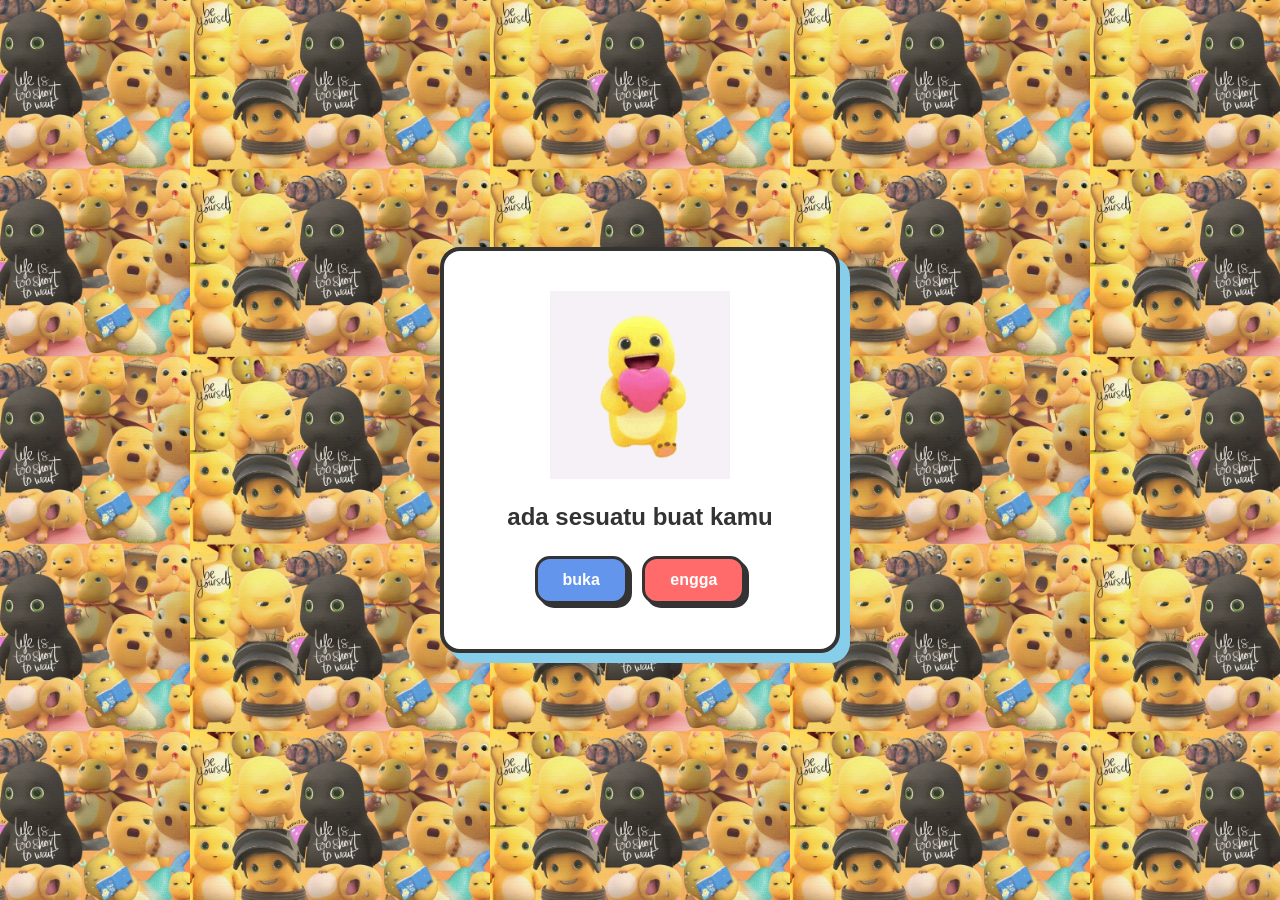
<file: index.html>
<!DOCTYPE html>
<html lang="id">
<head>
    <meta charset="UTF-8">
    <meta name="viewport" content="width=device-width, initial-scale=1.0">
    <title>Halo!</title>
    <link rel="stylesheet" href="style.css">
</head>
<body>

    <div class="kotak-3d">
        <img src="Asset/nailong.gif" alt="Nailong" class="gif-lucu">
        <h2>ada sesuatu buat kamu</h2>
        
        <button id="btn-open" class="btn-biru">buka</button>
        <button id="btn-no" class="btn-merah">engga</button>
    </div>

    <script src="script.js"></script>
</body>
</html>
</file>
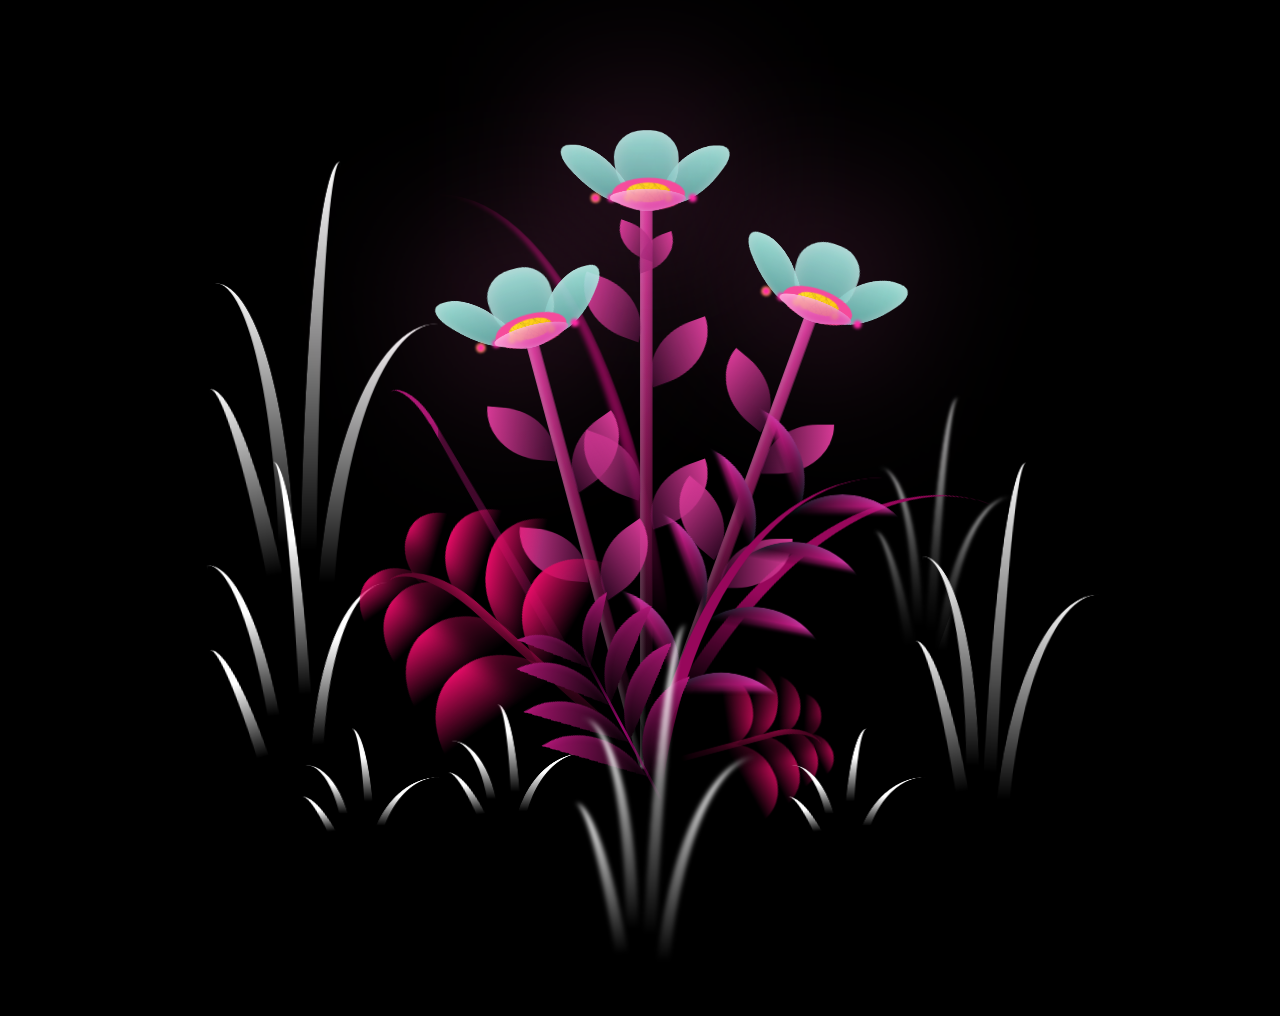
<file: bunga.html>
<!DOCTYPE html>
<html lang="en">
<head>
    <meta charset="UTF-8">
    <meta http-equiv="X-UA-Compatible" content="IE=edge">
    <meta name="viewport" content="width=device-width, initial-scale=1.0">
    <link rel="stylesheet" href="bunga.css">
    <script src="main.js" type="text/javascript"></script><title>Flowers</title>
</head>
    
<body class="not-loaded">
    <div class="night"></div>
    <div class="flowers">
      <div class="flower flower--1">
        <div class="flower__leafs flower__leafs--1">
          <div class="flower__leaf flower__leaf--1"></div>
          <div class="flower__leaf flower__leaf--2"></div>
          <div class="flower__leaf flower__leaf--3"></div>
          <div class="flower__leaf flower__leaf--4"></div>
          <div class="flower__white-circle"></div>
  
          <div class="flower__light flower__light--1"></div>
          <div class="flower__light flower__light--2"></div>
          <div class="flower__light flower__light--3"></div>
          <div class="flower__light flower__light--4"></div>
          <div class="flower__light flower__light--5"></div>
          <div class="flower__light flower__light--6"></div>
          <div class="flower__light flower__light--7"></div>
          <div class="flower__light flower__light--8"></div>
  
        </div>
        <div class="flower__line">
          <div class="flower__line__leaf flower__line__leaf--1"></div>
          <div class="flower__line__leaf flower__line__leaf--2"></div>
          <div class="flower__line__leaf flower__line__leaf--3"></div>
          <div class="flower__line__leaf flower__line__leaf--4"></div>
          <div class="flower__line__leaf flower__line__leaf--5"></div>
          <div class="flower__line__leaf flower__line__leaf--6"></div>
        </div>
      </div>
  
      <div class="flower flower--2">
        <div class="flower__leafs flower__leafs--2">
          <div class="flower__leaf flower__leaf--1"></div>
          <div class="flower__leaf flower__leaf--2"></div>
          <div class="flower__leaf flower__leaf--3"></div>
          <div class="flower__leaf flower__leaf--4"></div>
          <div class="flower__white-circle"></div>
  
          <div class="flower__light flower__light--1"></div>
          <div class="flower__light flower__light--2"></div>
          <div class="flower__light flower__light--3"></div>
          <div class="flower__light flower__light--4"></div>
          <div class="flower__light flower__light--5"></div>
          <div class="flower__light flower__light--6"></div>
          <div class="flower__light flower__light--7"></div>
          <div class="flower__light flower__light--8"></div>
  
        </div>
        <div class="flower__line">
          <div class="flower__line__leaf flower__line__leaf--1"></div>
          <div class="flower__line__leaf flower__line__leaf--2"></div>
          <div class="flower__line__leaf flower__line__leaf--3"></div>
          <div class="flower__line__leaf flower__line__leaf--4"></div>
        </div>
      </div>
  
      <div class="flower flower--3">
        <div class="flower__leafs flower__leafs--3">
          <div class="flower__leaf flower__leaf--1"></div>
          <div class="flower__leaf flower__leaf--2"></div>
          <div class="flower__leaf flower__leaf--3"></div>
          <div class="flower__leaf flower__leaf--4"></div>
          <div class="flower__white-circle"></div>
  
          <div class="flower__light flower__light--1"></div>
          <div class="flower__light flower__light--2"></div>
          <div class="flower__light flower__light--3"></div>
          <div class="flower__light flower__light--4"></div>
          <div class="flower__light flower__light--5"></div>
          <div class="flower__light flower__light--6"></div>
          <div class="flower__light flower__light--7"></div>
          <div class="flower__light flower__light--8"></div>
  
        </div>
        <div class="flower__line">
          <div class="flower__line__leaf flower__line__leaf--1"></div>
          <div class="flower__line__leaf flower__line__leaf--2"></div>
          <div class="flower__line__leaf flower__line__leaf--3"></div>
          <div class="flower__line__leaf flower__line__leaf--4"></div>
        </div>
      </div>
  
      <div class="grow-ans" style="--d:1.2s">
        <div class="flower__g-long">
          <div class="flower__g-long__top"></div>
          <div class="flower__g-long__bottom"></div>
        </div>
      </div>
  
      <div class="growing-grass">
        <div class="flower__grass flower__grass--1">
          <div class="flower__grass--top"></div>
          <div class="flower__grass--bottom"></div>
          <div class="flower__grass__leaf flower__grass__leaf--1"></div>
          <div class="flower__grass__leaf flower__grass__leaf--2"></div>
          <div class="flower__grass__leaf flower__grass__leaf--3"></div>
          <div class="flower__grass__leaf flower__grass__leaf--4"></div>
          <div class="flower__grass__leaf flower__grass__leaf--5"></div>
          <div class="flower__grass__leaf flower__grass__leaf--6"></div>
          <div class="flower__grass__leaf flower__grass__leaf--7"></div>
          <div class="flower__grass__leaf flower__grass__leaf--8"></div>
          <div class="flower__grass__overlay"></div>
        </div>
      </div>
  
      <div class="growing-grass">
        <div class="flower__grass flower__grass--2">
          <div class="flower__grass--top"></div>
          <div class="flower__grass--bottom"></div>
          <div class="flower__grass__leaf flower__grass__leaf--1"></div>
          <div class="flower__grass__leaf flower__grass__leaf--2"></div>
          <div class="flower__grass__leaf flower__grass__leaf--3"></div>
          <div class="flower__grass__leaf flower__grass__leaf--4"></div>
          <div class="flower__grass__leaf flower__grass__leaf--5"></div>
          <div class="flower__grass__leaf flower__grass__leaf--6"></div>
          <div class="flower__grass__leaf flower__grass__leaf--7"></div>
          <div class="flower__grass__leaf flower__grass__leaf--8"></div>
          <div class="flower__grass__overlay"></div>
        </div>
      </div>
  
      <div class="grow-ans" style="--d:2.4s">
        <div class="flower__g-right flower__g-right--1">
          <div class="leaf"></div>
        </div>
      </div>
  
      <div class="grow-ans" style="--d:2.8s">
        <div class="flower__g-right flower__g-right--2">
          <div class="leaf"></div>
        </div>
      </div>
  
      <div class="grow-ans" style="--d:2.8s">
        <div class="flower__g-front">
          <div class="flower__g-front__leaf-wrapper flower__g-front__leaf-wrapper--1">
            <div class="flower__g-front__leaf"></div>
          </div>
          <div class="flower__g-front__leaf-wrapper flower__g-front__leaf-wrapper--2">
            <div class="flower__g-front__leaf"></div>
          </div>
          <div class="flower__g-front__leaf-wrapper flower__g-front__leaf-wrapper--3">
            <div class="flower__g-front__leaf"></div>
          </div>
          <div class="flower__g-front__leaf-wrapper flower__g-front__leaf-wrapper--4">
            <div class="flower__g-front__leaf"></div>
          </div>
          <div class="flower__g-front__leaf-wrapper flower__g-front__leaf-wrapper--5">
            <div class="flower__g-front__leaf"></div>
          </div>
          <div class="flower__g-front__leaf-wrapper flower__g-front__leaf-wrapper--6">
            <div class="flower__g-front__leaf"></div>
          </div>
          <div class="flower__g-front__leaf-wrapper flower__g-front__leaf-wrapper--7">
            <div class="flower__g-front__leaf"></div>
          </div>
          <div class="flower__g-front__leaf-wrapper flower__g-front__leaf-wrapper--8">
            <div class="flower__g-front__leaf"></div>
          </div>
          <div class="flower__g-front__line"></div>
        </div>
      </div>
  
      <div class="grow-ans" style="--d:3.2s">
        <div class="flower__g-fr">
          <div class="leaf"></div>
          <div class="flower__g-fr__leaf flower__g-fr__leaf--1"></div>
          <div class="flower__g-fr__leaf flower__g-fr__leaf--2"></div>
          <div class="flower__g-fr__leaf flower__g-fr__leaf--3"></div>
          <div class="flower__g-fr__leaf flower__g-fr__leaf--4"></div>
          <div class="flower__g-fr__leaf flower__g-fr__leaf--5"></div>
          <div class="flower__g-fr__leaf flower__g-fr__leaf--6"></div>
          <div class="flower__g-fr__leaf flower__g-fr__leaf--7"></div>
          <div class="flower__g-fr__leaf flower__g-fr__leaf--8"></div>
        </div>
      </div>
  
      <div class="long-g long-g--0">
        <div class="grow-ans" style="--d:3s">
          <div class="leaf leaf--0"></div>
        </div>
        <div class="grow-ans" style="--d:2.2s">
          <div class="leaf leaf--1"></div>
        </div>
        <div class="grow-ans" style="--d:3.4s">
          <div class="leaf leaf--2"></div>
        </div>
        <div class="grow-ans" style="--d:3.6s">
          <div class="leaf leaf--3"></div>
        </div>
      </div>
  
      <div class="long-g long-g--1">
        <div class="grow-ans" style="--d:3.6s">
          <div class="leaf leaf--0"></div>
        </div>
        <div class="grow-ans" style="--d:3.8s">
          <div class="leaf leaf--1"></div>
        </div>
        <div class="grow-ans" style="--d:4s">
          <div class="leaf leaf--2"></div>
        </div>
        <div class="grow-ans" style="--d:4.2s">
          <div class="leaf leaf--3"></div>
        </div>
      </div>
  
      <div class="long-g long-g--2">
        <div class="grow-ans" style="--d:4s">
          <div class="leaf leaf--0"></div>
        </div>
        <div class="grow-ans" style="--d:4.2s">
          <div class="leaf leaf--1"></div>
        </div>
        <div class="grow-ans" style="--d:4.4s">
          <div class="leaf leaf--2"></div>
        </div>
        <div class="grow-ans" style="--d:4.6s">
          <div class="leaf leaf--3"></div>
        </div>
      </div>
  
      <div class="long-g long-g--3">
        <div class="grow-ans" style="--d:4s">
          <div class="leaf leaf--0"></div>
        </div>
        <div class="grow-ans" style="--d:4.2s">
          <div class="leaf leaf--1"></div>
        </div>
        <div class="grow-ans" style="--d:3s">
          <div class="leaf leaf--2"></div>
        </div>
        <div class="grow-ans" style="--d:3.6s">
          <div class="leaf leaf--3"></div>
        </div>
      </div>
  
      <div class="long-g long-g--4">
        <div class="grow-ans" style="--d:4s">
          <div class="leaf leaf--0"></div>
        </div>
        <div class="grow-ans" style="--d:4.2s">
          <div class="leaf leaf--1"></div>
        </div>
        <div class="grow-ans" style="--d:3s">
          <div class="leaf leaf--2"></div>
        </div>
        <div class="grow-ans" style="--d:3.6s">
          <div class="leaf leaf--3"></div>
        </div>
      </div>
  
      <div class="long-g long-g--5">
        <div class="grow-ans" style="--d:4s">
          <div class="leaf leaf--0"></div>
        </div>
        <div class="grow-ans" style="--d:4.2s">
          <div class="leaf leaf--1"></div>
        </div>
        <div class="grow-ans" style="--d:3s">
          <div class="leaf leaf--2"></div>
        </div>
        <div class="grow-ans" style="--d:3.6s">
          <div class="leaf leaf--3"></div>
        </div>
      </div>
  
      <div class="long-g long-g--6">
        <div class="grow-ans" style="--d:4.2s">
          <div class="leaf leaf--0"></div>
        </div>
        <div class="grow-ans" style="--d:4.4s">
          <div class="leaf leaf--1"></div>
        </div>
        <div class="grow-ans" style="--d:4.6s">
          <div class="leaf leaf--2"></div>
        </div>
        <div class="grow-ans" style="--d:4.8s">
          <div class="leaf leaf--3"></div>
        </div>
      </div>
  
      <div class="long-g long-g--7">
        <div class="grow-ans" style="--d:3s">
          <div class="leaf leaf--0"></div>
        </div>
        <div class="grow-ans" style="--d:3.2s">
          <div class="leaf leaf--1"></div>
        </div>
        <div class="grow-ans" style="--d:3.5s">
          <div class="leaf leaf--2"></div>
        </div>
        <div class="grow-ans" style="--d:3.6s">
          <div class="leaf leaf--3"></div>
        </div>
      </div>
    </div>
</body>
</html>
</file>
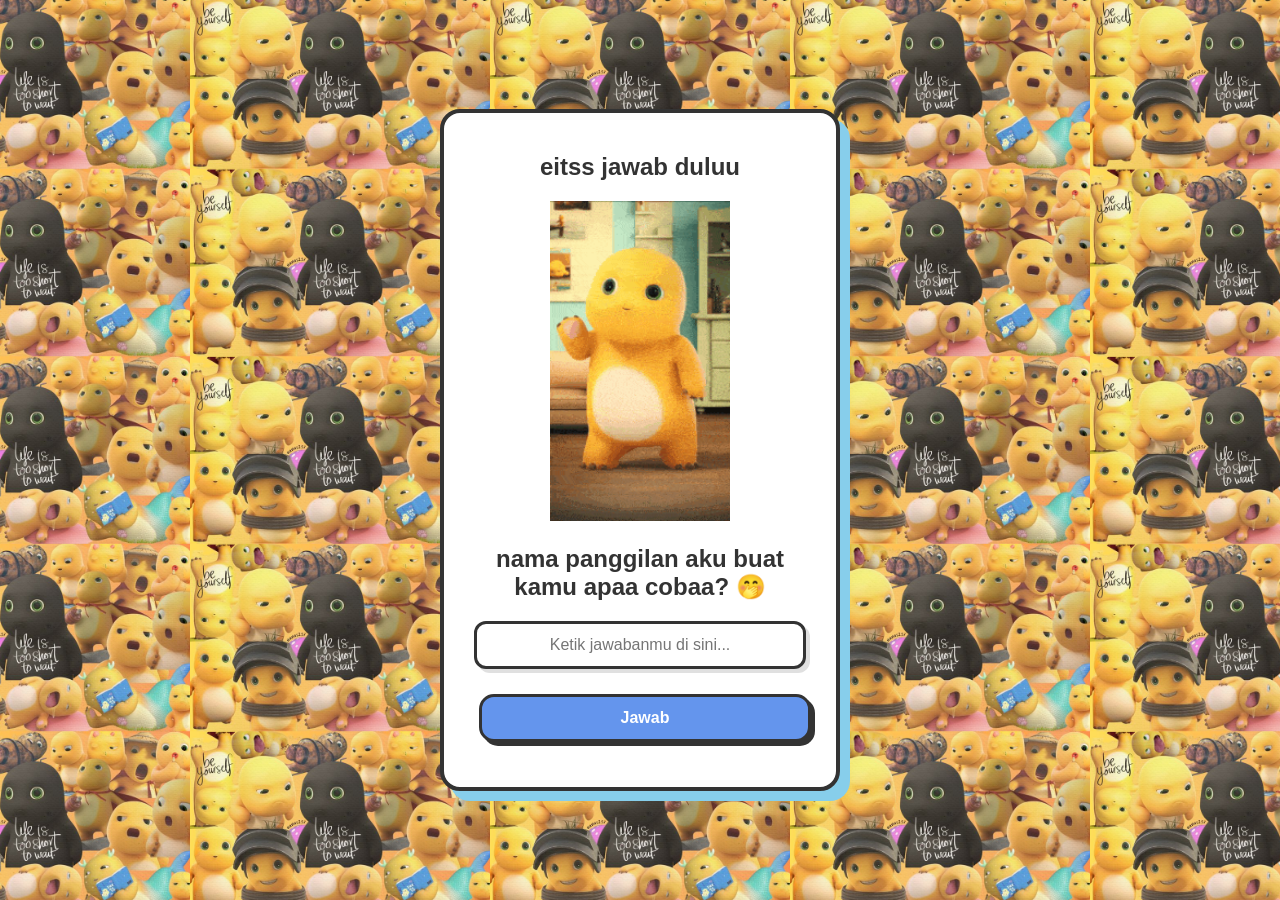
<file: pertanyaan.html>
<!DOCTYPE html>
<html lang="id">
<head>
    <meta charset="UTF-8">
    <meta name="viewport" content="width=device-width, initial-scale=1.0">
    <title>Masukin Password Dulu!</title>
    <link rel="stylesheet" href="style.css">
</head>
<body>

    <div class="kotak-3d">
        <h2>eitss jawab duluu</h2>
        <img src="Asset/nailong 2.gif" alt="Nailong" class="gif-lucu">
        <h2>nama panggilan aku buat kamu apaa cobaa? 🤭</h2>
        
        <input type="text" id="jawaban" placeholder="Ketik jawabanmu di sini...">
        <button id="btn-jawab" class="btn-biru" style="width: 100%;">Jawab</button>
    </div>

    <script src="script.js"></script>
</body>
</html>
</file>
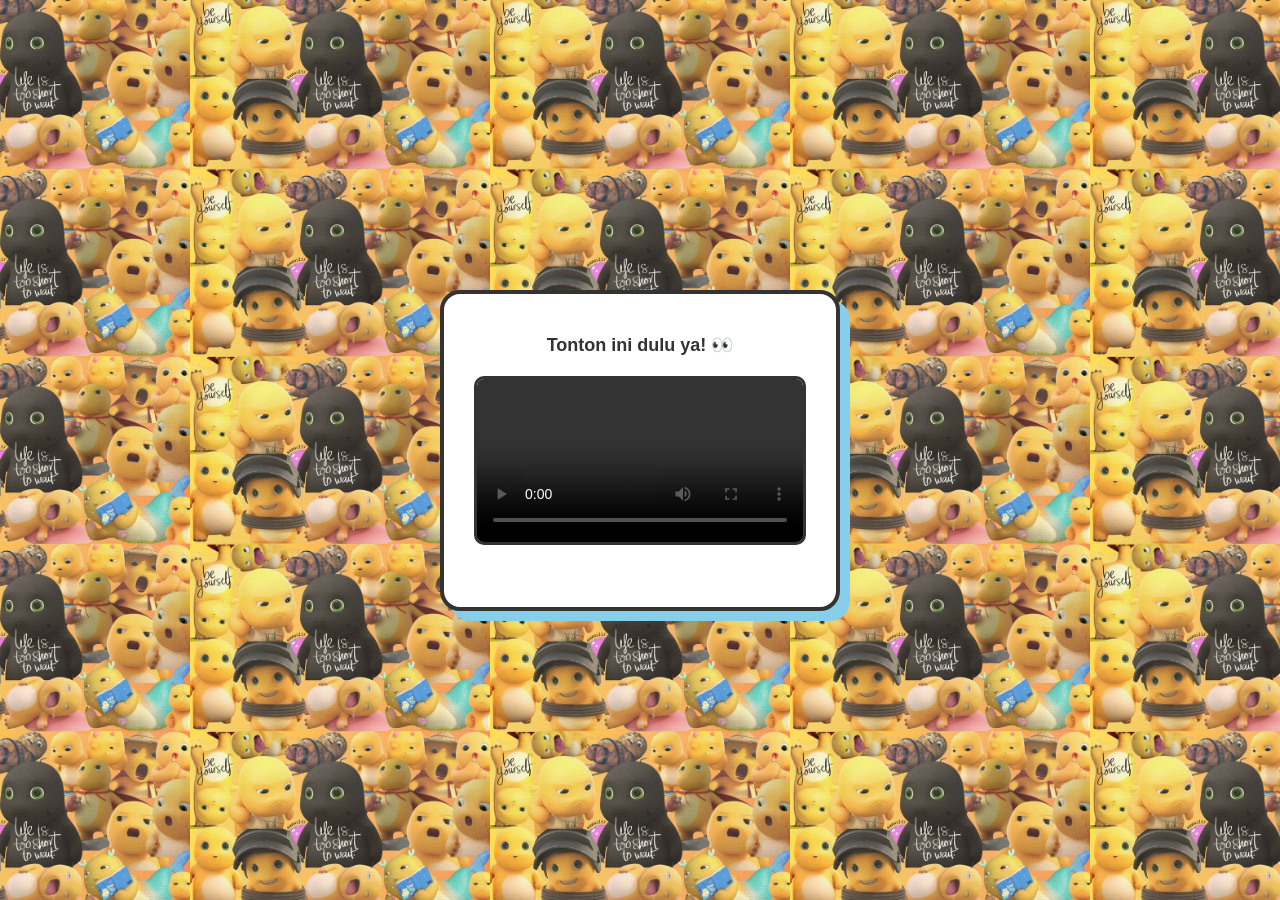
<file: video-page.html>
<!DOCTYPE html>
<html lang="id">
<head>
    <meta charset="UTF-8">
    <meta name="viewport" content="width=device-width, initial-scale=1.0">
    <title>Ada Sesuatu Buat Kamu</title>
    <link rel="stylesheet" href="style.css">
</head>
<body>

    <div class="kotak-3d">
        <h2 style="font-size: 18px;">Tonton ini dulu ya! 👀</h2>
        
        <video id="video-surprise" width="100%" style="border-radius: 10px; border: 3px solid #333;" controls>
            <source src="Asset/andin.mov" type="video/mp4">
            Browser kamu nggak support video.
        </video>

        <br><br>
        
        <button id="btn-lanjut" class="btn-biru sembunyi" style="width: 100%;">Ada satu lagi... 👉</button>
    </div>

    <script src="script.js"></script>
</body>
</html>
</file>
<file: style.css>
* {
    margin: 0;
    padding: 0;
    box-sizing: border-box;
}

body {
    background-image: url('Asset/background.png'); 
    background-repeat: repeat; 
    background-position: center;
    background-size: 300px; 
    height: 100vh;
    display: flex;
    justify-content: center;
    align-items: center;
    font-family: 'Segoe UI', Tahoma, Geneva, Verdana, sans-serif;
}

/* --- EFEK KOTAK 3D LUCU --- */
.kotak-3d {
    background-color: white;
    padding: 40px 30px;
    border-radius: 20px;
    /* Garis pinggir tebal */
    border: 4px solid #333; 
    /* Shadow padat (solid) bikin efek 3D pop-out */
    box-shadow: 10px 10px 0px #87ceeb; 
    text-align: center;
    max-width: 400px;
    width: 90%;
}

.gif-lucu {
    width: 180px;
    height: auto;
    margin-bottom: 20px;
}

h1, h2 {
    color: #333;
    margin-bottom: 20px;
}

/* --- EFEK TOMBOL 3D --- */
button {
    padding: 12px 25px;
    margin: 5px;
    border-radius: 15px;
    font-weight: bold;
    cursor: pointer;
    font-size: 16px;
    border: 3px solid #333; /* Garis pinggir tombol */
    box-shadow: 4px 4px 0px #333; /* Shadow tombol 3D */
    transition: all 0.1s; /* Animasi cepat */
}

.btn-biru {
    background-color: #6495ed; 
    color: white;
}

.btn-merah {
    background-color: #ff6b6b; 
    color: white;
}

/* Animasi kalau tombolnya DIKLIK (Ambles ke bawah) */
button:active {
    transform: translateY(4px) translateX(4px);
    box-shadow: 0px 0px 0px #333; /* Shadownya hilang seolah ditekan */
}

/* Styling Input Password */
input {
    width: 100%;
    padding: 12px;
    margin-bottom: 20px;
    border: 3px solid #333;
    border-radius: 12px;
    font-size: 16px;
    text-align: center;
    outline: none;
    box-shadow: 4px 4px 0px #e0e0e0;
}

input:focus {
    border-color: #6495ed;
}

.sembunyi {
    display: none !important;
}
</file>
<file: bunga.css>
*,
*::after,
*::before {
  padding: 0;
  margin: 0;
  box-sizing: border-box;
}

:root {
  --dark-color: #000;
}

body {
  display: flex;
  align-items: flex-end;
  justify-content: center;
  min-height: 100vh;
  background-color: var(--dark-color);
  overflow: hidden;
  perspective: 1000px;
  padding: 50px 0px;
}

.night {
  position: fixed;
  left: 50%;
  top: 0;
  transform: translateX(-50%);
  width: 100%;
  height: 100%;
  filter: blur(0.1vmin);
}

.flowers {
  position: relative;
  transform: scale(0.9);
}

.flower {
  position: absolute;
  bottom: 10vmin;
  transform-origin: bottom center;
  z-index: 10;
  --fl-speed: 0.8s;
}
.flower--1 {
  animation: moving-flower-1 4s linear infinite;
}
.flower--1 .flower__line {
  height: 70vmin;
  animation-delay: 0.3s;
}
.flower--1 .flower__line__leaf--1 {
  animation: blooming-leaf-right var(--fl-speed) 1.6s backwards;
}
.flower--1 .flower__line__leaf--2 {
  animation: blooming-leaf-right var(--fl-speed) 1.4s backwards;
}
.flower--1 .flower__line__leaf--3 {
  animation: blooming-leaf-left var(--fl-speed) 1.2s backwards;
}
.flower--1 .flower__line__leaf--4 {
  animation: blooming-leaf-left var(--fl-speed) 1s backwards;
}
.flower--1 .flower__line__leaf--5 {
  animation: blooming-leaf-right var(--fl-speed) 1.8s backwards;
}
.flower--1 .flower__line__leaf--6 {
  animation: blooming-leaf-left var(--fl-speed) 2s backwards;
}
.flower--2 {
  left: 50%;
  transform: rotate(20deg);
  animation: moving-flower-2 4s linear infinite;
}
.flower--2 .flower__line {
  height: 60vmin;
  animation-delay: 0.6s;
}
.flower--2 .flower__line__leaf--1 {
  animation: blooming-leaf-right var(--fl-speed) 1.9s backwards;
}
.flower--2 .flower__line__leaf--2 {
  animation: blooming-leaf-right var(--fl-speed) 1.7s backwards;
}
.flower--2 .flower__line__leaf--3 {
  animation: blooming-leaf-left var(--fl-speed) 1.5s backwards;
}
.flower--2 .flower__line__leaf--4 {
  animation: blooming-leaf-left var(--fl-speed) 1.3s backwards;
}
.flower--3 {
  left: 50%;
  transform: rotate(-15deg);
  animation: moving-flower-3 4s linear infinite;
}
.flower--3 .flower__line {
  animation-delay: 0.9s;
}
.flower--3 .flower__line__leaf--1 {
  animation: blooming-leaf-right var(--fl-speed) 2.5s backwards;
}
.flower--3 .flower__line__leaf--2 {
  animation: blooming-leaf-right var(--fl-speed) 2.3s backwards;
}
.flower--3 .flower__line__leaf--3 {
  animation: blooming-leaf-left var(--fl-speed) 2.1s backwards;
}
.flower--3 .flower__line__leaf--4 {
  animation: blooming-leaf-left var(--fl-speed) 1.9s backwards;
}
.flower__leafs {
  position: relative;
  animation: blooming-flower 2s backwards;
}
.flower__leafs--1 {
  animation-delay: 1.1s;
}
.flower__leafs--2 {
  animation-delay: 1.4s;
}
.flower__leafs--3 {
  animation-delay: 1.7s;
}
.flower__leafs::after {
  content: "";
  position: absolute;
  left: 0;
  top: 0;
  transform: translate(-50%, -100%);
  width: 8vmin;
  height: 8vmin;
  background-color: #ff6bc1;
  filter: blur(10vmin);
}
.flower__leaf {
  position: absolute;
  bottom: 0;
  left: 50%;
  width: 8vmin;
  height: 11vmin;
  border-radius: 51% 49% 47% 53%/44% 45% 55% 69%;
  background-color: #ffa7d3;
  background-image: linear-gradient(to top, #54b8aa, #a7ffee);
  transform-origin: bottom center;
  opacity: 0.9;
  box-shadow: inset 0 0 2vmin rgba(255, 255, 255, 0.5);
}
.flower__leaf--1 {
  transform: translate(-10%, 1%) rotateY(40deg) rotateX(-50deg);
}
.flower__leaf--2 {
  transform: translate(-50%, -4%) rotateX(40deg);
}
.flower__leaf--3 {
  transform: translate(-90%, 0%) rotateY(45deg) rotateX(50deg);
}
.flower__leaf--4 {
  width: 8vmin;
  height: 8vmin;
  transform-origin: bottom left;
  border-radius: 4vmin 10vmin 4vmin 4vmin;
  transform: translate(0%, 18%) rotateX(70deg) rotate(-43deg);
  background-image: linear-gradient(to top, #d639a7, #ffa7da);
  z-index: 1;
  opacity: 0.8;
}
.flower__white-circle {
  position: absolute;
  left: -3.5vmin;
  top: -3vmin;
  width: 9vmin;
  height: 4vmin;
  border-radius: 50%;
  background-color: #f54898;
}
.flower__white-circle::after {
  content: "";
  position: absolute;
  left: 50%;
  top: 45%;
  transform: translate(-50%, -50%);
  width: 60%;
  height: 60%;
  border-radius: inherit;
  background-image: repeating-linear-gradient(300deg, rgba(0, 0, 0, 0.03) 0px, rgba(0, 0, 0, 0.03) 1px, transparent 1px, transparent 12px), repeating-linear-gradient(45deg, rgba(0, 0, 0, 0.03) 0px, rgba(0, 0, 0, 0.03) 1px, transparent 1px, transparent 12px), repeating-linear-gradient(67.5deg, rgba(0, 0, 0, 0.03) 0px, rgba(0, 0, 0, 0.03) 1px, transparent 1px, transparent 12px), repeating-linear-gradient(135deg, rgba(0, 0, 0, 0.03) 0px, rgba(0, 0, 0, 0.03) 1px, transparent 1px, transparent 12px), repeating-linear-gradient(45deg, rgba(0, 0, 0, 0.03) 0px, rgba(0, 0, 0, 0.03) 1px, transparent 1px, transparent 12px), repeating-linear-gradient(112.5deg, rgba(0, 0, 0, 0.03) 0px, rgba(0, 0, 0, 0.03) 1px, transparent 1px, transparent 12px), repeating-linear-gradient(112.5deg, rgba(0, 0, 0, 0.03) 0px, rgba(0, 0, 0, 0.03) 1px, transparent 1px, transparent 12px), repeating-linear-gradient(45deg, rgba(0, 0, 0, 0.03) 0px, rgba(0, 0, 0, 0.03) 1px, transparent 1px, transparent 12px), repeating-linear-gradient(22.5deg, rgba(0, 0, 0, 0.03) 0px, rgba(0, 0, 0, 0.03) 1px, transparent 1px, transparent 12px), repeating-linear-gradient(45deg, rgba(0, 0, 0, 0.03) 0px, rgba(0, 0, 0, 0.03) 1px, transparent 1px, transparent 12px), repeating-linear-gradient(22.5deg, rgba(0, 0, 0, 0.03) 0px, rgba(0, 0, 0, 0.03) 1px, transparent 1px, transparent 12px), repeating-linear-gradient(135deg, rgba(0, 0, 0, 0.03) 0px, rgba(0, 0, 0, 0.03) 1px, transparent 1px, transparent 12px), repeating-linear-gradient(157.5deg, rgba(0, 0, 0, 0.03) 0px, rgba(0, 0, 0, 0.03) 1px, transparent 1px, transparent 12px), repeating-linear-gradient(67.5deg, rgba(0, 0, 0, 0.03) 0px, rgba(0, 0, 0, 0.03) 1px, transparent 1px, transparent 12px), repeating-linear-gradient(67.5deg, rgba(0, 0, 0, 0.03) 0px, rgba(0, 0, 0, 0.03) 1px, transparent 1px, transparent 12px), linear-gradient(90deg, rgb(255, 235, 18), rgb(255, 206, 0));
}
.flower__line {
  height: 55vmin;
  width: 1.5vmin;
  background-image: linear-gradient(to left, rgba(0, 0, 0, 0.2), transparent, rgba(255, 255, 255, 0.2)), linear-gradient(to top, transparent 10%, #7a144c, #d6399a);
  box-shadow: inset 0 0 2px rgba(0, 0, 0, 0.5);
  animation: grow-flower-tree 4s backwards;
}
.flower__line__leaf {
  --w: 7vmin;
  --h: calc(var(--w) + 2vmin);
  position: absolute;
  top: 20%;
  left: 90%;
  width: var(--w);
  height: var(--h);
  border-top-right-radius: var(--h);
  border-bottom-left-radius: var(--h);
  background-image: linear-gradient(to top, rgba(122, 20, 91, 0.4), #d63995);
}
.flower__line__leaf--1 {
  transform: rotate(70deg) rotateY(30deg);
}
.flower__line__leaf--2 {
  top: 45%;
  transform: rotate(70deg) rotateY(30deg);
}
.flower__line__leaf--3, .flower__line__leaf--4, .flower__line__leaf--6 {
  border-top-right-radius: 0;
  border-bottom-left-radius: 0;
  border-top-left-radius: var(--h);
  border-bottom-right-radius: var(--h);
  left: -460%;
  top: 12%;
  transform: rotate(-70deg) rotateY(30deg);
}
.flower__line__leaf--4 {
  top: 40%;
}
.flower__line__leaf--5 {
  top: 0;
  transform-origin: left;
  transform: rotate(70deg) rotateY(30deg) scale(0.6);
}
.flower__line__leaf--6 {
  top: -2%;
  left: -450%;
  transform-origin: right;
  transform: rotate(-70deg) rotateY(30deg) scale(0.6);
}
.flower__light {
  position: absolute;
  bottom: 0vmin;
  width: 1vmin;
  height: 1vmin;
  background-color: rgb(255, 251, 0);
  border-radius: 50%;
  filter: blur(0.2vmin);
  animation: light-ans 4s linear infinite backwards;
}
.flower__light:nth-child(odd) {
  background-color: #ff23a3;
}
.flower__light--1 {
  left: -2vmin;
  animation-delay: 1s;
}
.flower__light--2 {
  left: 3vmin;
  animation-delay: 0.5s;
}
.flower__light--3 {
  left: -6vmin;
  animation-delay: 0.3s;
}
.flower__light--4 {
  left: 6vmin;
  animation-delay: 0.9s;
}
.flower__light--5 {
  left: -1vmin;
  animation-delay: 1.5s;
}
.flower__light--6 {
  left: -4vmin;
  animation-delay: 3s;
}
.flower__light--7 {
  left: 3vmin;
  animation-delay: 2s;
}
.flower__light--8 {
  left: -6vmin;
  animation-delay: 3.5s;
}
.flower__grass {
  --c: #e40b65;
  --line-w: 1.5vmin;
  position: absolute;
  bottom: 12vmin;
  left: -7vmin;
  display: flex;
  flex-direction: column;
  align-items: flex-end;
  z-index: 20;
  transform-origin: bottom center;
  transform: rotate(-48deg) rotateY(40deg);
}
.flower__grass--1 {
  animation: moving-grass 2s linear infinite;
}
.flower__grass--2 {
  left: 2vmin;
  bottom: 10vmin;
  transform: scale(0.5) rotate(75deg) rotateX(10deg) rotateY(-200deg);
  opacity: 0.8;
  z-index: 0;
  animation: moving-grass--2 1.5s linear infinite;
}
.flower__grass--top {
  width: 7vmin;
  height: 10vmin;
  border-top-right-radius: 100%;
  border-right: var(--line-w) solid var(--c);
  transform-origin: bottom center;
  transform: rotate(-2deg);
}
.flower__grass--bottom {
  margin-top: -2px;
  width: var(--line-w);
  height: 25vmin;
  background-image: linear-gradient(to top, transparent, var(--c));
}
.flower__grass__leaf {
  --size: 10vmin;
  position: absolute;
  width: calc(var(--size) * 2.1);
  height: var(--size);
  border-top-left-radius: var(--size);
  border-top-right-radius: var(--size);
  background-image: linear-gradient(to top, transparent, transparent 30%, var(--c));
  z-index: 100;
}
.flower__grass__leaf--1 {
  top: -6%;
  left: 30%;
  --size: 6vmin;
  transform: rotate(-20deg);
  animation: growing-grass-ans--1 2s 2.6s backwards;
}
@keyframes growing-grass-ans--1 {
  0% {
    transform-origin: bottom left;
    transform: rotate(-20deg) scale(0);
  }
}
.flower__grass__leaf--2 {
  top: -5%;
  left: -110%;
  --size: 6vmin;
  transform: rotate(10deg);
  animation: growing-grass-ans--2 2s 2.4s linear backwards;
}
@keyframes growing-grass-ans--2 {
  0% {
    transform-origin: bottom right;
    transform: rotate(10deg) scale(0);
  }
}
.flower__grass__leaf--3 {
  top: 5%;
  left: 60%;
  --size: 8vmin;
  transform: rotate(-18deg) rotateX(-20deg);
  animation: growing-grass-ans--3 2s 2.2s linear backwards;
}
@keyframes growing-grass-ans--3 {
  0% {
    transform-origin: bottom left;
    transform: rotate(-18deg) rotateX(-20deg) scale(0);
  }
}
.flower__grass__leaf--4 {
  top: 6%;
  left: -135%;
  --size: 8vmin;
  transform: rotate(2deg);
  animation: growing-grass-ans--4 2s 2s linear backwards;
}
@keyframes growing-grass-ans--4 {
  0% {
    transform-origin: bottom right;
    transform: rotate(2deg) scale(0);
  }
}
.flower__grass__leaf--5 {
  top: 20%;
  left: 60%;
  --size: 10vmin;
  transform: rotate(-24deg) rotateX(-20deg);
  animation: growing-grass-ans--5 2s 1.8s linear backwards;
}
@keyframes growing-grass-ans--5 {
  0% {
    transform-origin: bottom left;
    transform: rotate(-24deg) rotateX(-20deg) scale(0);
  }
}
.flower__grass__leaf--6 {
  top: 22%;
  left: -180%;
  --size: 10vmin;
  transform: rotate(10deg);
  animation: growing-grass-ans--6 2s 1.6s linear backwards;
}
@keyframes growing-grass-ans--6 {
  0% {
    transform-origin: bottom right;
    transform: rotate(10deg) scale(0);
  }
}
.flower__grass__leaf--7 {
  top: 39%;
  left: 70%;
  --size: 10vmin;
  transform: rotate(-10deg);
  animation: growing-grass-ans--7 2s 1.4s linear backwards;
}
@keyframes growing-grass-ans--7 {
  0% {
    transform-origin: bottom left;
    transform: rotate(-10deg) scale(0);
  }
}
.flower__grass__leaf--8 {
  top: 40%;
  left: -215%;
  --size: 11vmin;
  transform: rotate(10deg);
  animation: growing-grass-ans--8 2s 1.2s linear backwards;
}
@keyframes growing-grass-ans--8 {
  0% {
    transform-origin: bottom right;
    transform: rotate(10deg) scale(0);
  }
}
.flower__grass__overlay {
  position: absolute;
  top: -10%;
  right: 0%;
  width: 100%;
  height: 100%;
  background-color: rgba(0, 0, 0, 0.6);
  filter: blur(1.5vmin);
  z-index: 100;
}
.flower__g-long {
  --w: 2vmin;
  --h: 6vmin;
  --c: #aa1571;
  position: absolute;
  bottom: 10vmin;
  left: -3vmin;
  transform-origin: bottom center;
  transform: rotate(-30deg) rotateY(-20deg);
  display: flex;
  flex-direction: column;
  align-items: flex-end;
  animation: flower-g-long-ans 3s linear infinite;
}
@keyframes flower-g-long-ans {
  0%, 100% {
    transform: rotate(-30deg) rotateY(-20deg);
  }
  50% {
    transform: rotate(-32deg) rotateY(-20deg);
  }
}
.flower__g-long__top {
  top: calc(var(--h) * -1);
  width: calc(var(--w) + 1vmin);
  height: var(--h);
  border-top-right-radius: 100%;
  border-right: 0.7vmin solid var(--c);
  transform: translate(-0.7vmin, 1vmin);
}
.flower__g-long__bottom {
  width: var(--w);
  height: 50vmin;
  transform-origin: bottom center;
  background-image: linear-gradient(to top, transparent 30%, var(--c));
  box-shadow: inset 0 0 2px rgba(0, 0, 0, 0.5);
  clip-path: polygon(35% 0, 65% 1%, 100% 100%, 0% 100%);
}
.flower__g-right {
  position: absolute;
  bottom: 6vmin;
  left: -2vmin;
  transform-origin: bottom left;
  transform: rotate(20deg);
}
.flower__g-right .leaf {
  width: 30vmin;
  height: 50vmin;
  border-top-left-radius: 100%;
  border-left: 2vmin solid #97075b;
  background-image: linear-gradient(to bottom, transparent, var(--dark-color) 60%);
  -webkit-mask-image: linear-gradient(to top, transparent 30%, #079097 60%);
}
.flower__g-right--1 {
  animation: flower-g-right-ans 2.5s linear infinite;
}
.flower__g-right--2 {
  left: 5vmin;
  transform: rotateY(-180deg);
  animation: flower-g-right-ans--2 3s linear infinite;
}
.flower__g-right--2 .leaf {
  height: 75vmin;
  filter: blur(0.3vmin);
  opacity: 0.8;
}
@keyframes flower-g-right-ans {
  0%, 100% {
    transform: rotate(20deg);
  }
  50% {
    transform: rotate(24deg) rotateX(-20deg);
  }
}
@keyframes flower-g-right-ans--2 {
  0%, 100% {
    transform: rotateY(-180deg) rotate(0deg) rotateX(-20deg);
  }
  50% {
    transform: rotateY(-180deg) rotate(6deg) rotateX(-20deg);
  }
}
.flower__g-front {
  position: absolute;
  bottom: 6vmin;
  left: 2.5vmin;
  z-index: 100;
  transform-origin: bottom center;
  transform: rotate(-28deg) rotateY(30deg) scale(1.04);
  animation: flower__g-front-ans 2s linear infinite;
}
@keyframes flower__g-front-ans {
  0%, 100% {
    transform: rotate(-28deg) rotateY(30deg) scale(1.04);
  }
  50% {
    transform: rotate(-35deg) rotateY(40deg) scale(1.04);
  }
}
.flower__g-front__line {
  width: 0.3vmin;
  height: 20vmin;
  background-image: linear-gradient(to top, transparent, #97076c, transparent 100%);
  position: relative;
}
.flower__g-front__leaf-wrapper {
  position: absolute;
  top: 0;
  left: 0;
  transform-origin: bottom left;
  transform: rotate(10deg);
}
.flower__g-front__leaf-wrapper:nth-child(even) {
  left: 0vmin;
  transform: rotateY(-180deg) rotate(5deg);
  animation: flower__g-front__leaf-left-ans 1s ease-in backwards;
}
.flower__g-front__leaf-wrapper:nth-child(odd) {
  animation: flower__g-front__leaf-ans 1s ease-in backwards;
}
.flower__g-front__leaf-wrapper--1 {
  top: -8vmin;
  transform: scale(0.7);
  animation: flower__g-front__leaf-ans 1s 5.5s ease-in backwards !important;
}
.flower__g-front__leaf-wrapper--2 {
  top: -8vmin;
  transform: rotateY(-180deg) scale(0.7) !important;
  animation: flower__g-front__leaf-left-ans-2 1s 4.6s ease-in backwards !important;
}
.flower__g-front__leaf-wrapper--3 {
  top: -3vmin;
  animation: flower__g-front__leaf-ans 1s 4.6s ease-in backwards;
}
.flower__g-front__leaf-wrapper--4 {
  top: -3vmin;
  transform: rotateY(-180deg) scale(0.9) !important;
  animation: flower__g-front__leaf-left-ans-2 1s 4.6s ease-in backwards !important;
}
@keyframes flower__g-front__leaf-left-ans-2 {
  0% {
    transform: rotateY(-180deg) scale(0);
  }
}
.flower__g-front__leaf-wrapper--5, .flower__g-front__leaf-wrapper--6 {
  top: 2vmin;
}
.flower__g-front__leaf-wrapper--7, .flower__g-front__leaf-wrapper--8 {
  top: 6.5vmin;
}
.flower__g-front__leaf-wrapper--2 {
  animation-delay: 5.2s !important;
}
.flower__g-front__leaf-wrapper--3 {
  animation-delay: 4.9s !important;
}
.flower__g-front__leaf-wrapper--5 {
  animation-delay: 4.3s !important;
}
.flower__g-front__leaf-wrapper--6 {
  animation-delay: 4.1s !important;
}
.flower__g-front__leaf-wrapper--7 {
  animation-delay: 3.8s !important;
}
.flower__g-front__leaf-wrapper--8 {
  animation-delay: 3.5s !important;
}
@keyframes flower__g-front__leaf-ans {
  0% {
    transform: rotate(10deg) scale(0);
  }
}
@keyframes flower__g-front__leaf-left-ans {
  0% {
    transform: rotateY(-180deg) rotate(5deg) scale(0);
  }
}
.flower__g-front__leaf {
  width: 10vmin;
  height: 10vmin;
  border-radius: 100% 0% 0% 100%/100% 100% 0% 0%;
  box-shadow: inset 0 2px 1vmin hsla(320, 97%, 58%, 0.2);
  background-image: linear-gradient(to bottom left, transparent, var(--dark-color)), linear-gradient(to bottom right, #aa1571 50%, transparent 50%, transparent);
  -webkit-mask-image: linear-gradient(to bottom right, #aa1567 50%, transparent 50%, transparent);
  mask-image: linear-gradient(to bottom right, #aa1560 50%, transparent 50%, transparent);
}
.flower__g-fr {
  position: absolute;
  bottom: -4vmin;
  left: vmin;
  transform-origin: bottom left;
  z-index: 10;
  animation: flower__g-fr-ans 2s linear infinite;
}
@keyframes flower__g-fr-ans {
  0%, 100% {
    transform: rotate(2deg);
  }
  50% {
    transform: rotate(4deg);
  }
}
.flower__g-fr .leaf {
  width: 30vmin;
  height: 50vmin;
  border-top-left-radius: 100%;
  border-left: 2vmin solid #97075b;
  -webkit-mask-image: linear-gradient(to top, transparent 25%, #079097 50%);
  position: relative;
  z-index: 1;
}
.flower__g-fr__leaf {
  position: absolute;
  top: 0;
  left: 0;
  width: 10vmin;
  height: 10vmin;
  border-radius: 100% 0% 0% 100%/100% 100% 0% 0%;
  box-shadow: inset 0 2px 1vmin hsla(184, 97%, 58%, 0.2);
  background-image: linear-gradient(to bottom left, transparent, var(--dark-color) 98%), linear-gradient(to bottom right, #ff23ab 45%, transparent 50%, transparent);
  -webkit-mask-image: linear-gradient(135deg, #aa1571 40%, transparent 50%, transparent);
}
.flower__g-fr__leaf--1 {
  left: 20vmin;
  transform: rotate(45deg);
  animation: flower__g-fr-leaft-ans-1 0.5s 5.2s linear backwards;
}
@keyframes flower__g-fr-leaft-ans-1 {
  0% {
    transform-origin: left;
    transform: rotate(45deg) scale(0);
  }
}
.flower__g-fr__leaf--2 {
  left: 12vmin;
  top: -7vmin;
  transform: rotate(25deg) rotateY(-180deg);
  animation: flower__g-fr-leaft-ans-6 0.5s 5s linear backwards;
}
.flower__g-fr__leaf--3 {
  left: 15vmin;
  top: 6vmin;
  transform: rotate(55deg);
  animation: flower__g-fr-leaft-ans-5 0.5s 4.8s linear backwards;
}
.flower__g-fr__leaf--4 {
  left: 6vmin;
  top: -2vmin;
  transform: rotate(25deg) rotateY(-180deg);
  animation: flower__g-fr-leaft-ans-6 0.5s 4.6s linear backwards;
}
.flower__g-fr__leaf--5 {
  left: 10vmin;
  top: 14vmin;
  transform: rotate(55deg);
  animation: flower__g-fr-leaft-ans-5 0.5s 4.4s linear backwards;
}
@keyframes flower__g-fr-leaft-ans-5 {
  0% {
    transform-origin: left;
    transform: rotate(55deg) scale(0);
  }
}
.flower__g-fr__leaf--6 {
  left: 0vmin;
  top: 6vmin;
  transform: rotate(25deg) rotateY(-180deg);
  animation: flower__g-fr-leaft-ans-6 0.5s 4.2s linear backwards;
}
@keyframes flower__g-fr-leaft-ans-6 {
  0% {
    transform-origin: right;
    transform: rotate(25deg) rotateY(-180deg) scale(0);
  }
}
.flower__g-fr__leaf--7 {
  left: 5vmin;
  top: 22vmin;
  transform: rotate(45deg);
  animation: flower__g-fr-leaft-ans-7 0.5s 4s linear backwards;
}
@keyframes flower__g-fr-leaft-ans-7 {
  0% {
    transform-origin: left;
    transform: rotate(45deg) scale(0);
  }
}
.flower__g-fr__leaf--8 {
  left: -4vmin;
  top: 15vmin;
  transform: rotate(15deg) rotateY(-180deg);
  animation: flower__g-fr-leaft-ans-8 0.5s 3.8s linear backwards;
}
@keyframes flower__g-fr-leaft-ans-8 {
  0% {
    transform-origin: right;
    transform: rotate(15deg) rotateY(-180deg) scale(0);
  }
}

.long-g {
  position: absolute;
  bottom: 25vmin;
  left: -42vmin;
  transform-origin: bottom left;
}
.long-g--1 {
  bottom: 0vmin;
  transform: scale(0.8) rotate(-5deg);
}
.long-g--1 .leaf {
  -webkit-mask-image: linear-gradient(to top, transparent 40%, #079097 80%) !important;
}
.long-g--1 .leaf--1 {
  --w: 5vmin;
  --h: 60vmin;
  left: -2vmin;
  transform: rotate(3deg) rotateY(-180deg);
}
.long-g--2, .long-g--3 {
  bottom: -3vmin;
  left: -35vmin;
  transform-origin: center;
  transform: scale(0.6) rotateX(60deg);
}
.long-g--2 .leaf, .long-g--3 .leaf {
  -webkit-mask-image: linear-gradient(to top, transparent 50%, #079097 80%) !important;
}
.long-g--2 .leaf--1, .long-g--3 .leaf--1 {
  left: -1vmin;
  transform: rotateY(-180deg);
}
.long-g--3 {
  left: -17vmin;
  bottom: 0vmin;
}
.long-g--3 .leaf {
  -webkit-mask-image: linear-gradient(to top, transparent 40%, #079097 80%) !important;
}
.long-g--4 {
  left: 25vmin;
  bottom: -3vmin;
  transform-origin: center;
  transform: scale(0.6) rotateX(60deg);
}
.long-g--4 .leaf {
  -webkit-mask-image: linear-gradient(to top, transparent 50%, #079097 80%) !important;
}
.long-g--5 {
  left: 42vmin;
  bottom: 0vmin;
  transform: scale(0.8) rotate(2deg);
}
.long-g--6 {
  left: 0vmin;
  bottom: -20vmin;
  z-index: 100;
  filter: blur(0.3vmin);
  transform: scale(0.8) rotate(2deg);
}
.long-g--7 {
  left: 35vmin;
  bottom: 20vmin;
  z-index: -1;
  filter: blur(0.3vmin);
  transform: scale(0.6) rotate(2deg);
  opacity: 0.7;
}
.long-g .leaf {
  --w: 15vmin;
  --h: 40vmin;
  --c: #ffffff;
  position: absolute;
  bottom: 0;
  width: var(--w);
  height: var(--h);
  border-top-left-radius: 100%;
  border-left: 2vmin solid var(--c);
  -webkit-mask-image: linear-gradient(to top, transparent 20%, var(--dark-color));
  transform-origin: bottom center;
}
.long-g .leaf--0 {
  left: 2vmin;
  animation: leaf-ans-1 4s linear infinite;
}
.long-g .leaf--1 {
  --w: 5vmin;
  --h: 60vmin;
  animation: leaf-ans-1 4s linear infinite;
}
.long-g .leaf--2 {
  --w: 10vmin;
  --h: 40vmin;
  left: -0.5vmin;
  bottom: 5vmin;
  transform-origin: bottom left;
  transform: rotateY(-180deg);
  animation: leaf-ans-2 3s linear infinite;
}
.long-g .leaf--3 {
  --w: 5vmin;
  --h: 30vmin;
  left: -1vmin;
  bottom: 3.2vmin;
  transform-origin: bottom left;
  transform: rotate(-10deg) rotateY(-180deg);
  animation: leaf-ans-3 3s linear infinite;
}

@keyframes leaf-ans-1 {
  0%, 100% {
    transform: rotate(-5deg) scale(1);
  }
  50% {
    transform: rotate(5deg) scale(1.1);
  }
}
@keyframes leaf-ans-2 {
  0%, 100% {
    transform: rotateY(-180deg) rotate(5deg);
  }
  50% {
    transform: rotateY(-180deg) rotate(0deg) scale(1.1);
  }
}
@keyframes leaf-ans-3 {
  0%, 100% {
    transform: rotate(-10deg) rotateY(-180deg);
  }
  50% {
    transform: rotate(-20deg) rotateY(-180deg);
  }
}
.grow-ans {
  animation: grow-ans 2s var(--d) backwards;
}

@keyframes grow-ans {
  0% {
    transform: scale(0);
    opacity: 0;
  }
}
@keyframes light-ans {
  0% {
    opacity: 0;
    transform: translateY(0vmin);
  }
  25% {
    opacity: 1;
    transform: translateY(-5vmin) translateX(-2vmin);
  }
  50% {
    opacity: 1;
    transform: translateY(-15vmin) translateX(2vmin);
    filter: blur(0.2vmin);
  }
  75% {
    transform: translateY(-20vmin) translateX(-2vmin);
    filter: blur(0.2vmin);
  }
  100% {
    transform: translateY(-30vmin);
    opacity: 0;
    filter: blur(1vmin);
  }
}
@keyframes moving-flower-1 {
  0%, 100% {
    transform: rotate(2deg);
  }
  50% {
    transform: rotate(-2deg);
  }
}
@keyframes moving-flower-2 {
  0%, 100% {
    transform: rotate(18deg);
  }
  50% {
    transform: rotate(14deg);
  }
}
@keyframes moving-flower-3 {
  0%, 100% {
    transform: rotate(-18deg);
  }
  50% {
    transform: rotate(-20deg) rotateY(-10deg);
  }
}
@keyframes blooming-leaf-right {
  0% {
    transform-origin: left;
    transform: rotate(70deg) rotateY(30deg) scale(0);
  }
}
@keyframes blooming-leaf-left {
  0% {
    transform-origin: right;
    transform: rotate(-70deg) rotateY(30deg) scale(0);
  }
}
@keyframes grow-flower-tree {
  0% {
    height: 0;
    border-radius: 1vmin;
  }
}
@keyframes blooming-flower {
  0% {
    transform: scale(0);
  }
}
@keyframes moving-grass {
  0%, 100% {
    transform: rotate(-48deg) rotateY(40deg);
  }
  50% {
    transform: rotate(-50deg) rotateY(40deg);
  }
}
@keyframes moving-grass--2 {
  0%, 100% {
    transform: scale(0.5) rotate(75deg) rotateX(10deg) rotateY(-200deg);
  }
  50% {
    transform: scale(0.5) rotate(79deg) rotateX(10deg) rotateY(-200deg);
  }
}
.growing-grass {
  animation: growing-grass-ans 1s 2s backwards;
}

@keyframes growing-grass-ans {
  0% {
    transform: scale(0);
  }
}
.not-loaded * {
  animation-play-state: paused !important;
}

/*# sourceMappingURL=style.css.map */
</file>
